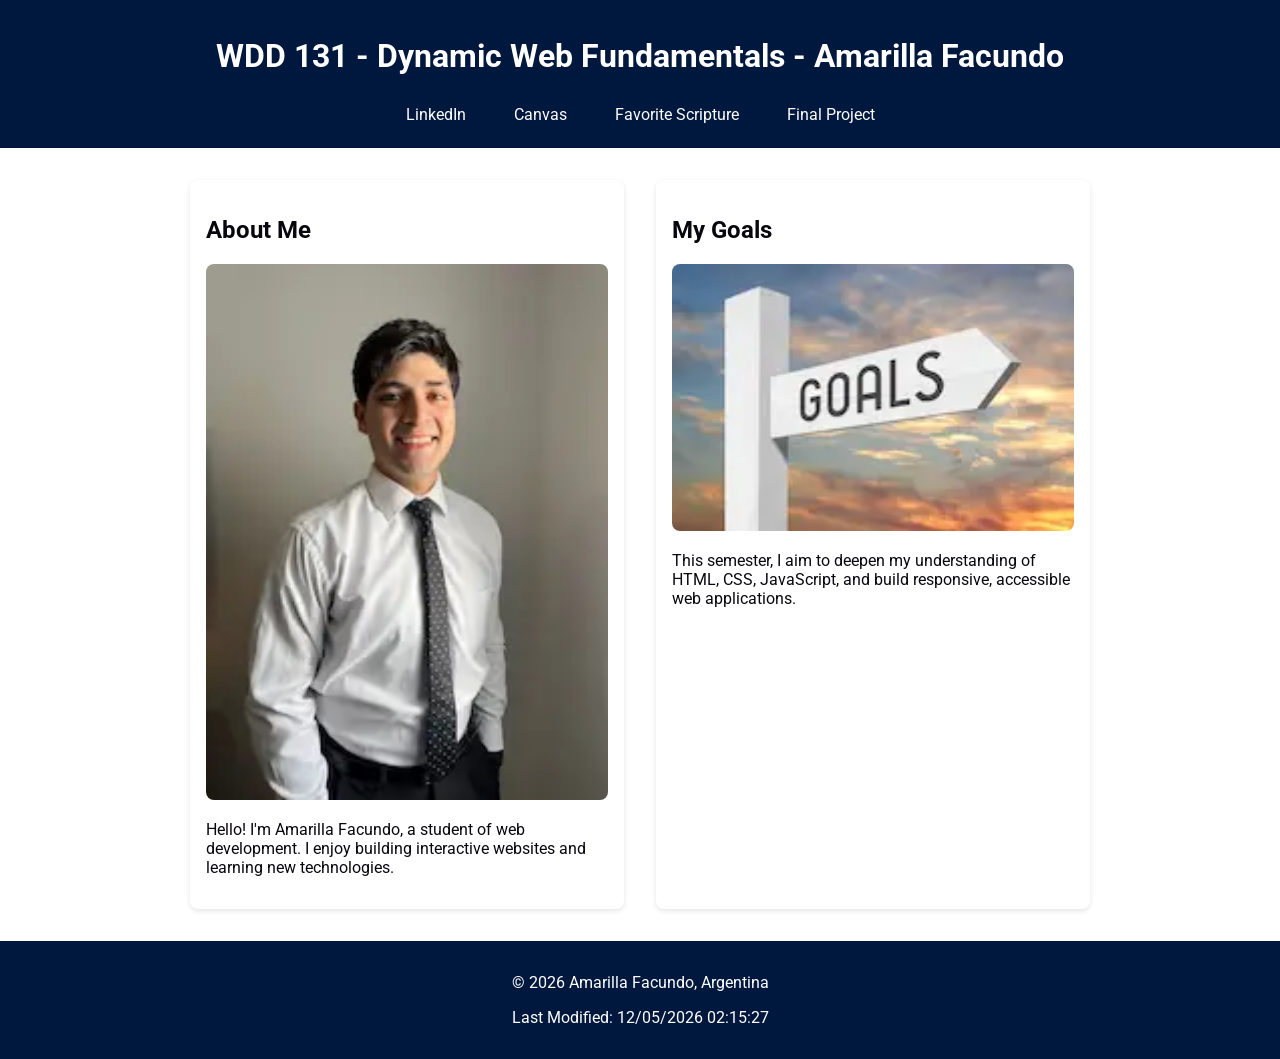
<file: index.html>
<!DOCTYPE html>
<html lang="en-US">

<head>
    <meta charset="UTF-8">
    <meta name="viewport" content="width=device-width, initial-scale=1.0">
    <meta name="author" content="Amarilla Facundo">
    <meta name="description" content="Welcome to the home page for WDD 131 - Dynamic Web Fundamentals - Amarilla Facundo. This page includes personal background, academic goals, and links to course resources and tools.">
    <title>WDD 131 - Dynamic Web Fundamentals - Amarilla Facundo</title>
    <link rel="preconnect" href="https://fonts.googleapis.com">
    <link rel="preconnect" href="https://fonts.gstatic.com" crossorigin>
    <link href="https://fonts.googleapis.com/css2?family=Roboto:wdth,wght@100,400&display=swap" rel="stylesheet">
    <link rel="stylesheet" href="styles/base.css">
    <script src="scripts/getdates.js" defer></script>
</head>

<body>
    <header>
        <h1>WDD 131 - Dynamic Web Fundamentals - Amarilla Facundo</h1>
        <nav>
            <a href="https://www.linkedin.com">LinkedIn</a>
            <a href="https://byupw.instructure.com/">Canvas</a>
            <a href="https://www.churchofjesuschrist.org/study/scriptures/bofm/1-ne/3?lang=eng&id=p7#p7">Favorite Scripture</a>
            <a href="#">Final Project</a>
        </nav>
    </header>

    <main>
        <section class="card">
            <h2>About Me</h2>
            <img src="images/profile.webp" alt="profile photo" width="300">
            <p>Hello! I'm Amarilla Facundo, a student of web development. I enjoy building interactive websites and
                learning new technologies.</p>
        </section>

        <section class="card">
            <h2>My Goals</h2>
            <img src="images/goals.webp" alt="Goals image" width="300">
            <p>This semester, I aim to deepen my understanding of HTML, CSS, JavaScript, and build responsive,
                accessible web applications.</p>
        </section>
    </main>

    <footer>
        <p>&copy; <span id="currentyear"></span> Amarilla Facundo, Argentina</p>
        <p id="lastModified"></p>
    </footer>
</body>

</html>
</file>
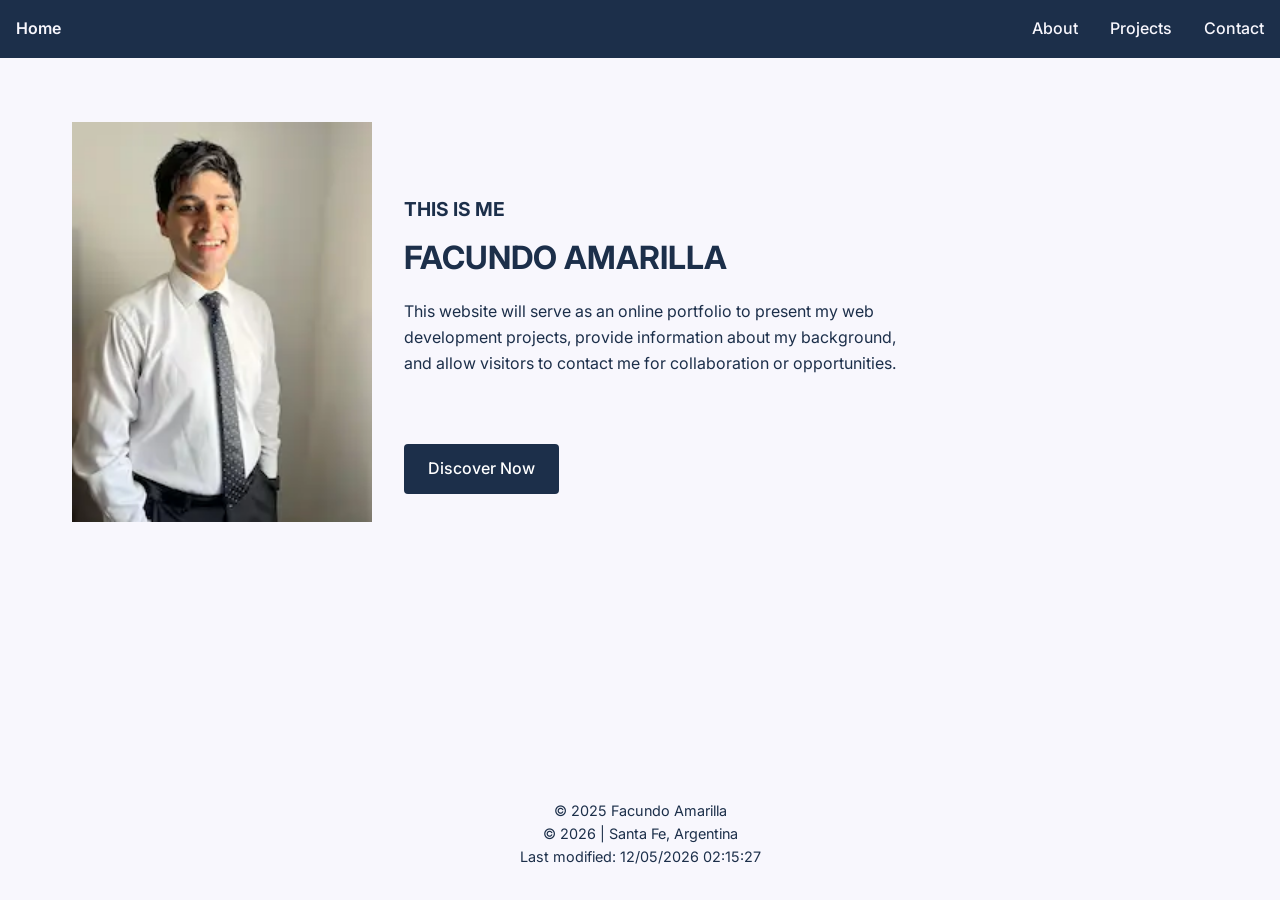
<file: project/index.html>
<!DOCTYPE html>
<html lang="en">
<head>
    <meta charset="UTF-8">
    <meta name="author" content="Amarilla Facundo">
    <meta name="viewport" content="width=device-width, initial-scale=1.0">
    <meta name="description" content="This website will serve as an online portfolio to present my web development projects, provide information about my background, and allow visitors to contact me for collaboration or opportunities.">
    <title>Facundo Amarilla | Web Portfolio</title>

    <link rel="preconnect" href="https://fonts.googleapis.com">
    <link rel="preconnect" href="https://fonts.gstatic.com" crossorigin>
    <link href="https://fonts.googleapis.com/css2?family=Inter:wght@400;600&display=swap" rel="stylesheet">
    <link rel="stylesheet" href="styles/styles.css">
    
</head>

<body>
    <header>
        <a href="index.html" class="home-link">Home</a>
        <nav>
            <ul>
                <li><a href="about.html">About</a></li>
                <li><a href="projects.html">Projects</a></li>
                <li><a href="contact.html">Contact</a></li>
            </ul>
        </nav>
    </header>
    <main>
        <div class="hero">
            <div class="hero-image">
                <img src="images/facundo-profile.webp" alt="Facundo Amarilla Profile">
            </div>
    
            <div class="hero-text">
                <h2>THIS IS ME</h2>
                <h1>FACUNDO AMARILLA</h1>
                <p>This website will serve as an online portfolio to present my web development projects, provide information about my background, and allow visitors to contact me for collaboration or opportunities.</p>
                
            </div>
    
            <a href="contact.html" class="btn">Discover Now</a>
        </div>
    </main>
    <footer>
        <p>&copy; 2025 Facundo Amarilla</p>
        <p>&copy; <span id="year"></span> | Santa Fe, Argentina</p>
        <p>Last modified: <span id="lastModified"></span></p>
    </footer>

    <script>
        document.getElementById("year").textContent = new Date().getFullYear();
        document.getElementById("lastModified").textContent = document.lastModified;
    </script>
</body>

</html>
</file>
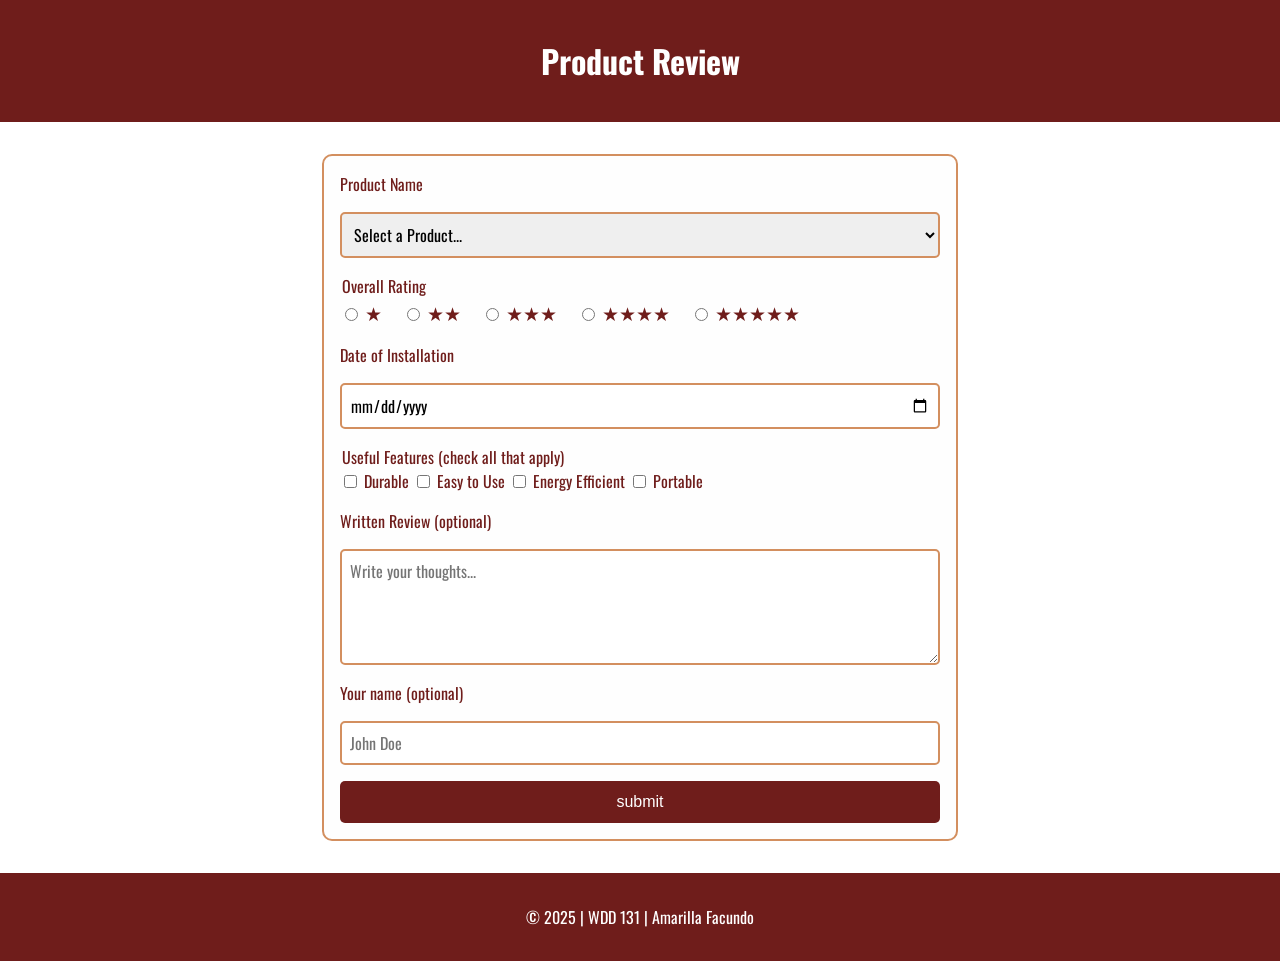
<file: form.html>
<!DOCTYPE html>
<html lang="en">

<head>
    <meta charset="UTF-8">
    <meta name="viewport" content="width=device-width, initial-scale=1.0">
    <meta name="author" content="Amarilla Facundo">
    <meta name="description" content="Submit a product review including features, ratings, and personal feedback.">
    <title>Product Review Form</title>
    <link rel="stylesheet" href="styles/styles.css">
    <link rel="preconnect" href="https://fonts.googleapis.com">
    <link rel="preconnect" href="https://fonts.gstatic.com" crossorigin>
    <link href="https://fonts.googleapis.com/css2?family=Oswald:wght@200;400&display=swap" rel="stylesheet">
    <script defer src="scripts/form.js"></script>
</head>

<body>
    <header>
        <h1>Product Review</h1>
    </header>

    <main>
        <form method="get" action="review.html">
            <!-- Product Select -->
            <label for="productName">Product Name</label>
            <select id="productName" name="productName" required>
                <option value="" disabled selected>Select a Product...</option>
                <!-- Options inserted by JS -->
            </select>

            <!-- Rating -->
            <fieldset>
                <legend>Overall Rating</legend>
                <div class="stars">
                    <label><input type="radio" name="rating" value="1" required> &#9733;</label>
                    <label><input type="radio" name="rating" value="2"> &#9733;&#9733;</label>
                    <label><input type="radio" name="rating" value="3"> &#9733;&#9733;&#9733;</label>
                    <label><input type="radio" name="rating" value="4"> &#9733;&#9733;&#9733;&#9733;</label>
                    <label><input type="radio" name="rating" value="5"> &#9733;&#9733;&#9733;&#9733;&#9733;</label>
                </div>
            </fieldset>

            <!-- Date -->
            <label for="installDate">Date of Installation</label>
            <input type="date" id="installDate" name="installDate" required>

            <!-- Features -->
            <fieldset>
                <legend>Useful Features (check all that apply)</legend>
                <label><input type="checkbox" name="features" value="durable"> Durable</label>
                <label><input type="checkbox" name="features" value="easy_use"> Easy to Use</label>
                <label><input type="checkbox" name="features" value="energy_efficient"> Energy Efficient</label>
                <label><input type="checkbox" name="features" value="portable"> Portable</label>
            </fieldset>

            <!-- Review -->
            <label for="review">Written Review (optional)</label>
            <textarea id="review" name="review" rows="4" placeholder="Write your thoughts..."></textarea>

            <!-- Name -->
            <label for="username">Your name (optional)</label>
            <input type="text" id="username" name="username" placeholder="John Doe">

            <!-- Submit -->
            <input type="submit" value="submit" />
        </form>
    </main>

    <footer>
        <p>&copy; 2025 | WDD 131 | Amarilla Facundo</p>
    </footer>
</body>

</html>
</file>
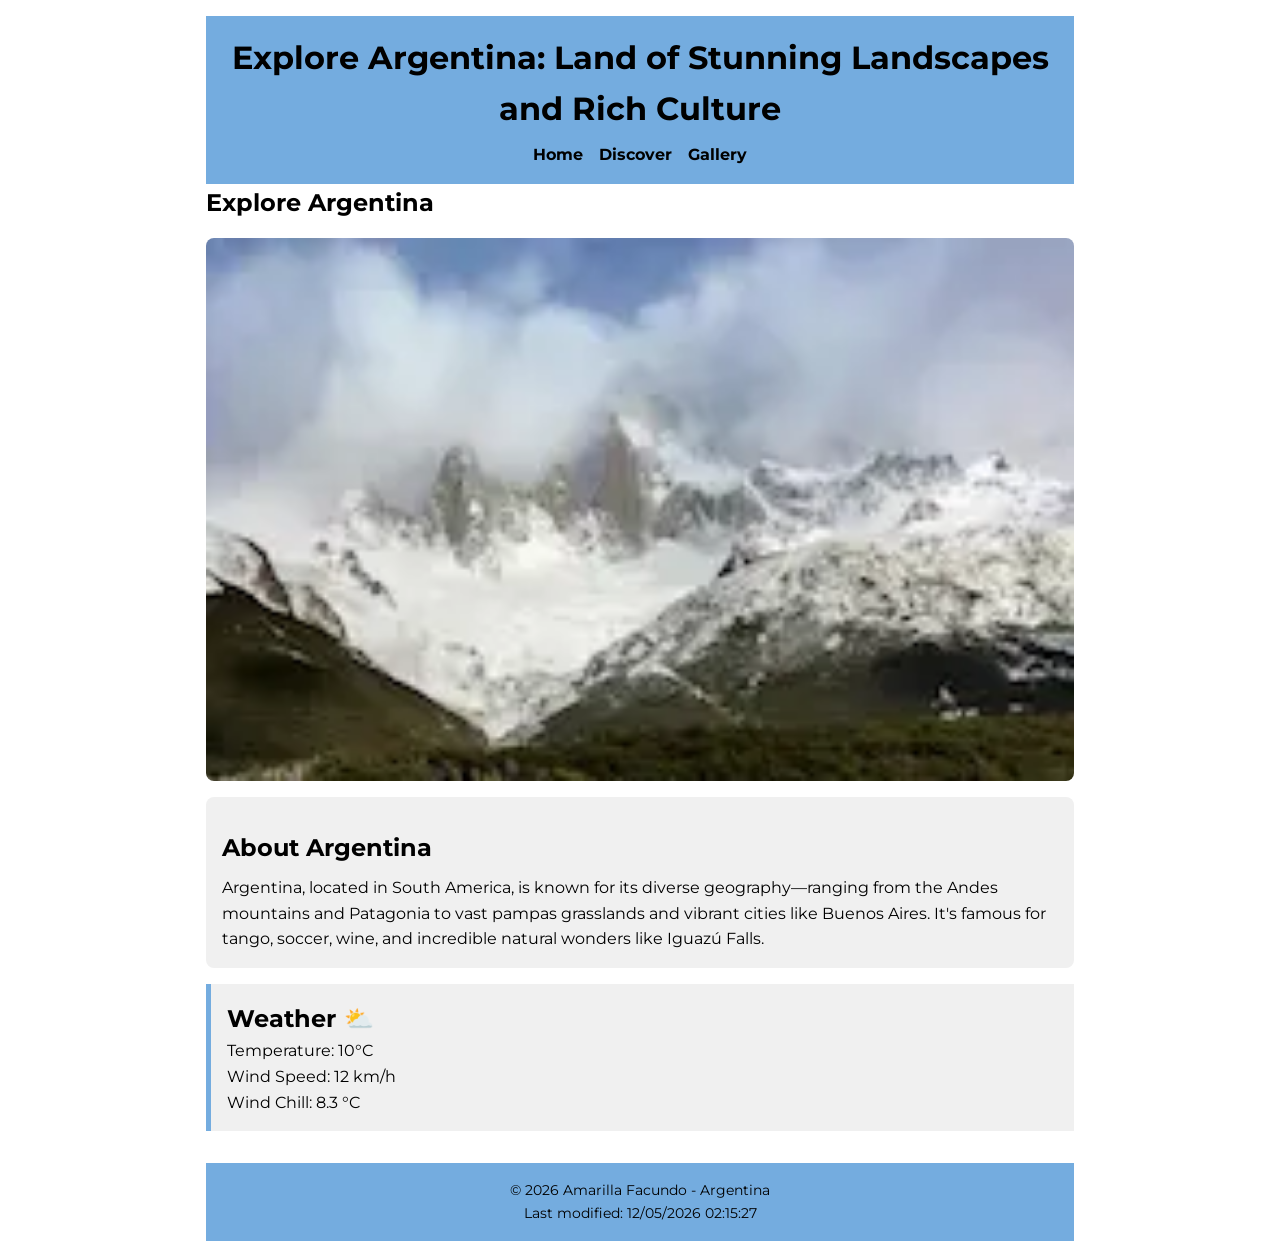
<file: place.html>
<!DOCTYPE html>
<html lang="en">
<head>
    <meta charset="UTF-8">
    <title>Explore Argentina: Landscapes & Culture | WDD 131 Week 03</title>
    <meta name="description" content="Discover Argentina’s stunning landscapes, rich culture, and diverse weather patterns. An informative web project for WDD 131 from Facundo Amarilla.">
    <meta name="author" content="Facundo Amarilla">    
    <meta name="viewport" content="width=device-width, initial-scale=1.0">
    <link rel="preconnect" href="https://fonts.googleapis.com">
    <link rel="preconnect" href="https://fonts.gstatic.com" crossorigin>
    <link href="https://fonts.googleapis.com/css2?family=Montserrat:wght@400&family=Roboto:wght@100&display=swap" rel="stylesheet">
    <link rel="stylesheet" href="styles/place.css">
    <script src="scripts/place.js" defer></script>
</head>

<body>
  <header>
        <h1>Explore Argentina: Land of Stunning Landscapes and Rich Culture</h1>
        <nav>
            <ul>
                <li><a href="#">Home</a></li>
                <li><a href="#">Discover</a></li>
                <li><a href="#">Gallery</a></li>
            </ul>
        </nav>
  </header>

  <main>
    <section class="hero">
        <h2>Explore Argentina</h2>
        <picture>
            <source srcset="images/argentina-hero-large.webp" media="(min-width: 768px)">
            <img src="images/argentina-hero-small.webp" alt="Snowy peaks in Patagonia, Argentina">
        </picture>
    </section>

    <section class="information">
      <h2>About Argentina</h2>
      <p>
        Argentina, located in South America, is known for its diverse geography—ranging from the Andes mountains and Patagonia to vast pampas grasslands and vibrant cities like Buenos Aires. It's famous for tango, soccer, wine, and incredible natural wonders like Iguazú Falls.
      </p>
    </section>

    <section class="weather">
      <h2>Weather <span class="weather-icon"></span></h2>
      <p>Temperature: <span id="temp">10</span>°C</p>
      <p>Wind Speed: <span id="speed">12</span> km/h</p>
      <p>Wind Chill: <span id="chill">Calculating...</span></p>
      <img class="weather-svg" src="images/weather-icon.svg" alt="Weather icon">
    </section>
  </main>

  <footer>
    <p>&copy; <span id="year"></span> Amarilla Facundo - Argentina</p>
    <p>Last modified: <span id="lastModified"></span></p>
  </footer>
</body>
</html>
</file>
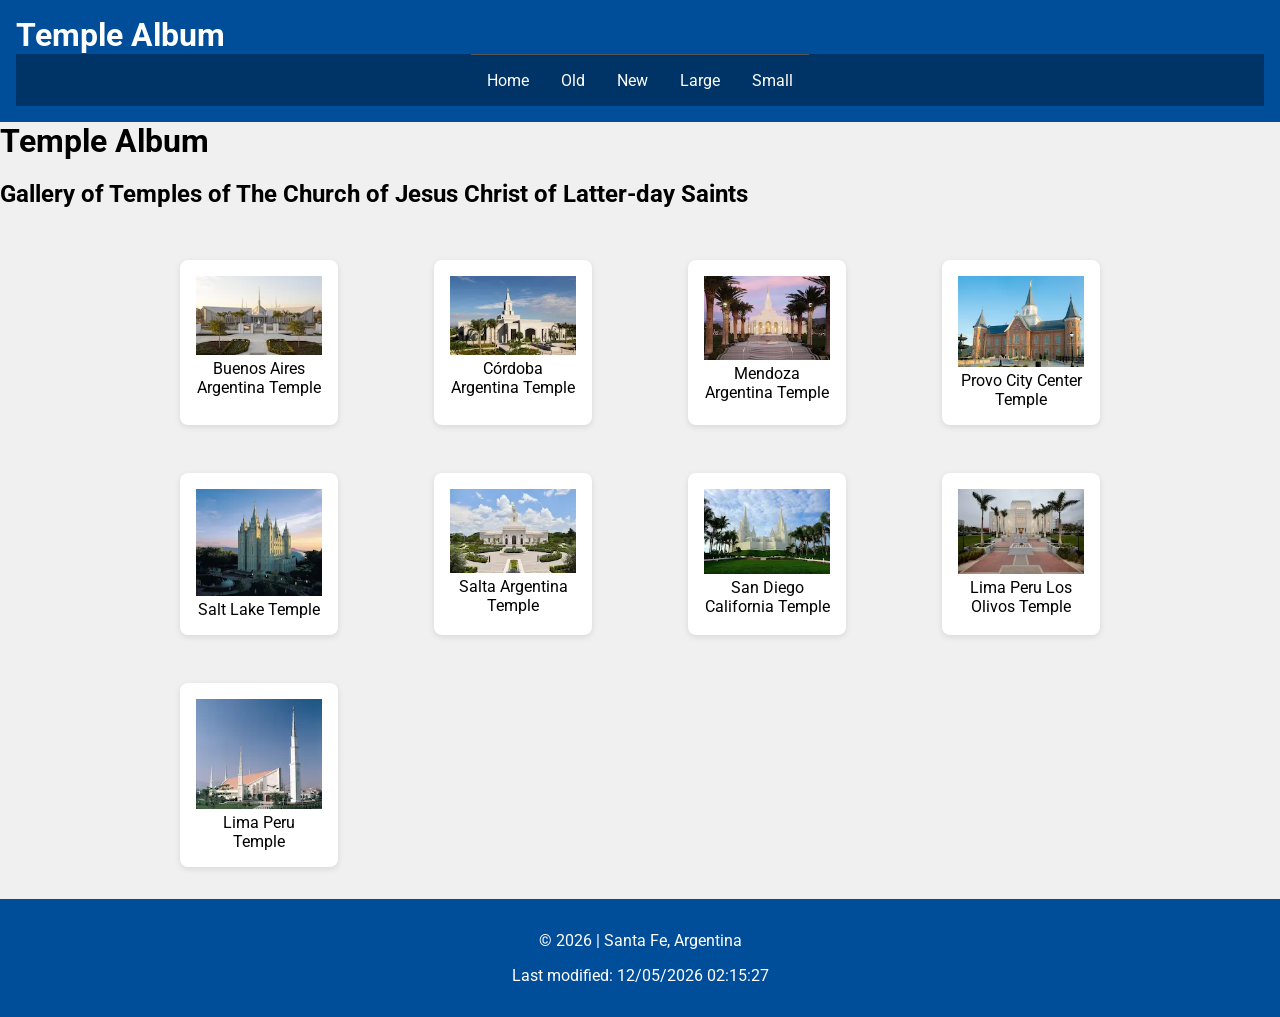
<file: temples.html>
<!DOCTYPE html>
<html lang="en">

<head>
    <meta charset="UTF-8">
    <meta name="viewport" content="width=device-width, initial-scale=1.0">
    <meta name="author" content="Amarilla Facundo">
    <meta name="description" content="A responsive web page showing a personal temple album with images and captions.">
    <title>Temple Album</title>
    <link rel="preconnect" href="https://fonts.googleapis.com">
    <link rel="preconnect" href="https://fonts.gstatic.com" crossorigin>
    <link href="https://fonts.googleapis.com/css2?family=Roboto:wdth,wght@100,400&display=swap" rel="stylesheet">
    <link rel="stylesheet" href="styles/temples.css">
    <link rel="stylesheet" href="styles/temples-large.css">

</head>

<body>
    <header>
        <h1>Temple Album</h1>
        <button id="menu">&#9776;</button>
        <nav class="navigation">
            <a href="#">Home</a>
            <a href="#">Old</a>
            <a href="#">New</a>
            <a href="#">Large</a>
            <a href="#">Small</a>
        </nav>
    </header>

    <main>
        <h1>Temple Album</h1>
        <h2>Gallery of Temples of The Church of Jesus Christ of Latter-day Saints</h2>
        <div class="grid-container">
            <figure>
                <img src="images/temple1.webp" alt="Buenos Aires Argentina Temple" width="200">
                <figcaption>Buenos Aires Argentina Temple</figcaption>
            </figure>
            <figure>
                <img src="images/temple2.webp" alt="Córdoba Argentina Temple" width="200">
                <figcaption>Córdoba Argentina Temple</figcaption>
            </figure>
            <figure>
                <img src="images/temple3.webp" alt="Mendoza Argentina Temple" width="200">
                <figcaption>Mendoza Argentina Temple</figcaption>
            </figure>
            <figure>
                <img src="images/temple4.webp" alt="Provo City Center Temple" width="200">
                <figcaption>Provo City Center Temple</figcaption>
            </figure>
            <figure>
                <img src="images/temple5.webp" alt="Salt Lake Temple" width="200">
                <figcaption>Salt Lake Temple</figcaption>
            </figure>
            <figure>
                <img src="images/temple6.webp" alt="Salta Argentina Temple" width="200">
                <figcaption>Salta Argentina Temple</figcaption>
            </figure>
            <figure>
                <img src="images/temple7.webp" alt="San Diego California Temple" width="200">
                <figcaption>San Diego California Temple</figcaption>
            </figure>
            <figure>
                <img src="images/temple8.webp" alt="Lima Peru Los Olivos Temple" width="200">
                <figcaption>Lima Peru Los Olivos Temple</figcaption>
            </figure>
            <figure>
                <img src="images/temple9.webp" alt="Lima Peru Temple" width="200">
                <figcaption>Lima Peru Temple</figcaption>
            </figure>


        </div>
    </main>
    <footer>
        <p>&copy; <span id="year"></span> | Santa Fe, Argentina</p>
        <p>Last modified: <span id="lastModified"></span></p>
    </footer>

    <script src="scripts/temples.js" defer></script>
</body>

</html>
</file>
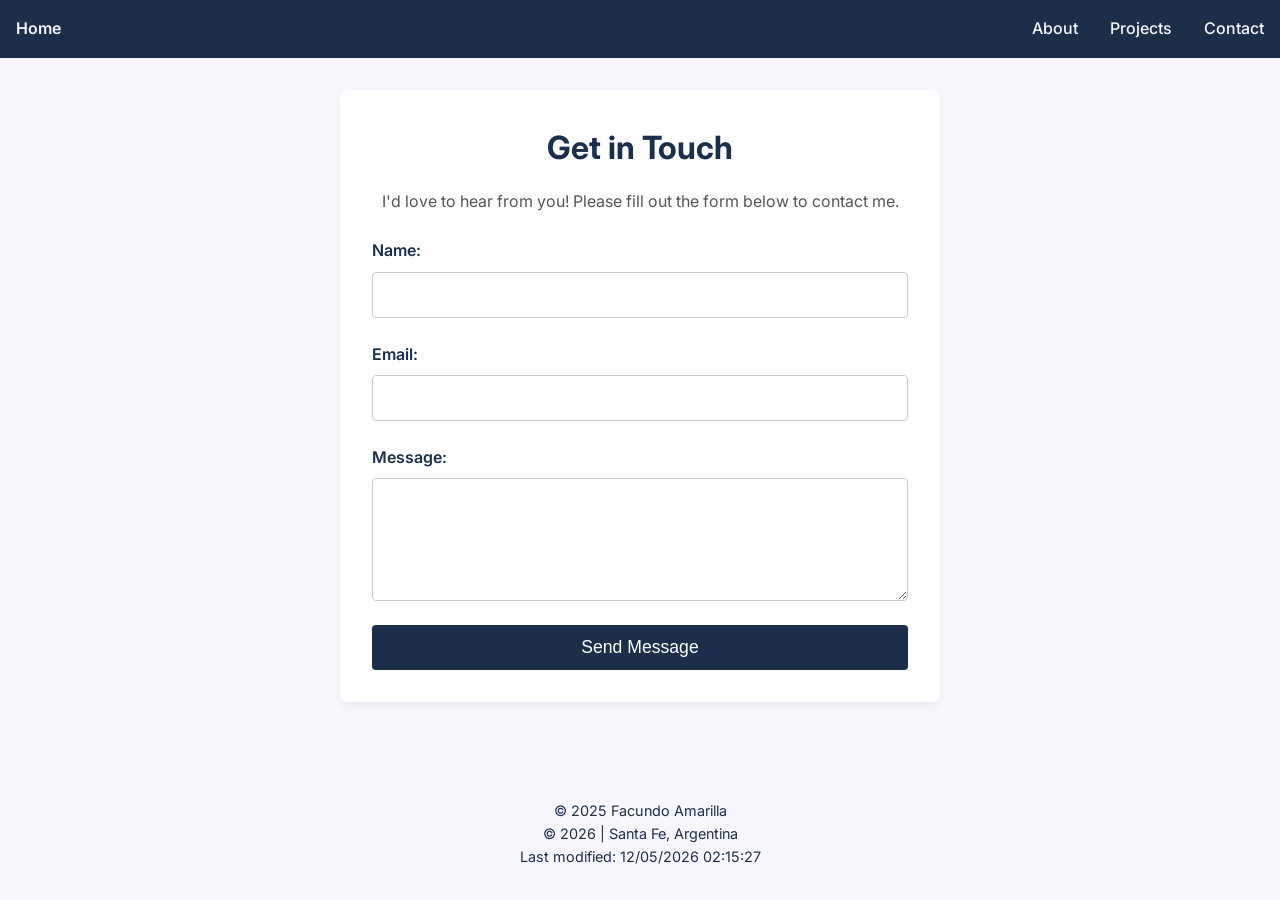
<file: project/contact.html>
<!DOCTYPE html>
<html lang="en">
<head>
    <meta charset="UTF-8">
    <meta name="author" content="Amarilla Facundo">
    <meta name="viewport" content="width=device-width, initial-scale=1.0">
    <meta name="description" content="Contact Facundo Amarilla for web development collaborations or opportunities.">
    <title>Contact | Facundo Amarilla</title>

    <link rel="preconnect" href="https://fonts.googleapis.com">
    <link rel="preconnect" href="https://fonts.gstatic.com" crossorigin>
    <link href="https://fonts.googleapis.com/css2?family=Inter:wght@400;600&display=swap" rel="stylesheet">
    <link rel="stylesheet" href="styles/styles.css">
    
</head>

<body>
    <header>
        <a href="index.html" class="home-link">Home</a>
        <nav>
            <ul>
                <li><a href="about.html">About</a></li>
                <li><a href="projects.html">Projects</a></li>
                <li><a href="contact.html">Contact</a></li>
            </ul>
        </nav>
    </header>

    <main>
        <section class="contact-form">
            <h2>Get in Touch</h2>
            <p>I'd love to hear from you! Please fill out the form below to contact me.</p>
            <form id="contactForm" method="post">
                <label for="name">Name:</label>
                <input type="text" id="name" name="name" required>

                <label for="email">Email:</label>
                <input type="email" id="email" name="email" required>

                <label for="message">Message:</label>
                <textarea id="message" name="message" rows="5" required></textarea>

                <button type="submit">Send Message</button>
            </form>
            <div id="formMessage"
                style="display:none; margin-top: 15px; padding: 10px; border-radius: 5px; background-color: #d4edda; color: #155724; border: 1px solid #c3e6cb;">
            </div>
        </section>
    </main>

    <footer>
        <p>&copy; 2025 Facundo Amarilla</p>
        <p>&copy; <span id="year"></span> | Santa Fe, Argentina</p>
        <p>Last modified: <span id="lastModified"></span></p>
    </footer>

    <script>
        document.getElementById("year").textContent = new Date().getFullYear();
        document.getElementById("lastModified").textContent = document.lastModified;
    </script>
    <script src="scripts/index.js"></script>

</body>

</html>
</file>
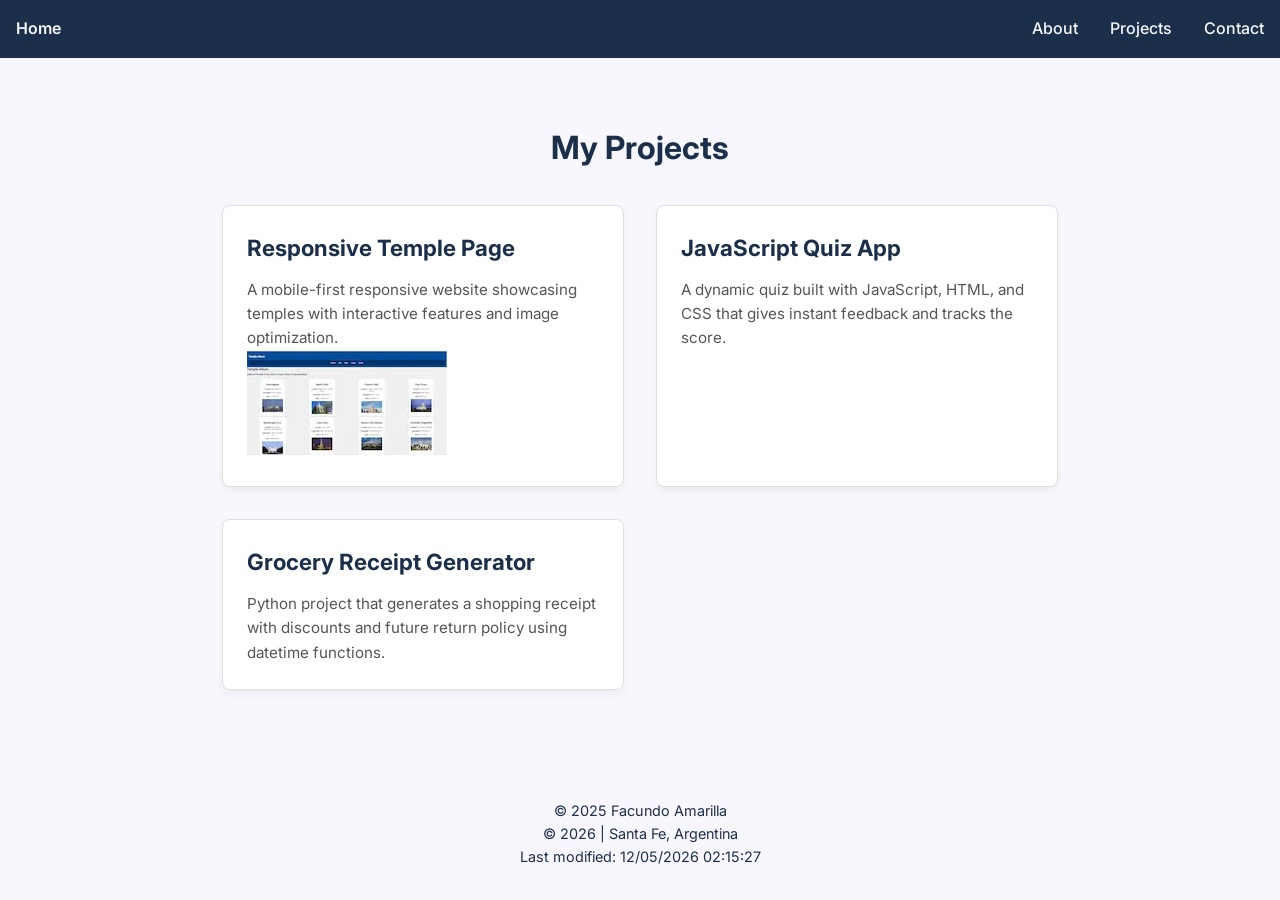
<file: project/projects.html>
<!DOCTYPE html>
<html lang="en">
<head>
    <meta charset="UTF-8">
    <meta name="author" content="Amarilla Facundo">
    <meta name="viewport" content="width=device-width, initial-scale=1.0">
    <meta name="description" content="Explore the latest web development projects by Facundo Amarilla.">
    <title>Projects | Facundo Amarilla</title>

    <link rel="preconnect" href="https://fonts.googleapis.com">
    <link rel="preconnect" href="https://fonts.gstatic.com" crossorigin>
    <link href="https://fonts.googleapis.com/css2?family=Inter:wght@400;600&display=swap" rel="stylesheet">
    <link rel="stylesheet" href="styles/styles.css">

</head>

<body>
    <header>
        <a href="index.html" class="home-link">Home</a>
        <nav>
            <ul>
                <li><a href="about.html">About</a></li>
                <li><a href="projects.html">Projects</a></li>
                <li><a href="contact.html">Contact</a></li>
            </ul>
        </nav>
    </header>
    <main>
        <section class="projects">
            <h2>My Projects</h2>
            <div class="project-list">
                <article class="project">
                    <h3>Responsive Temple Page</h3>
                    <p>A mobile-first responsive website showcasing temples with interactive features and image optimization.</p>
                    <img src="images/temple-project.webp" alt="Temple Project Screenshot" loading="lazy"> 
                </article>

                <article class="project">
                    <h3>JavaScript Quiz App</h3>
                    <p>A dynamic quiz built with JavaScript, HTML, and CSS that gives instant feedback and tracks the
                        score.</p>
                </article>

                <article class="project">
                    <h3>Grocery Receipt Generator</h3>
                    <p>Python project that generates a shopping receipt with discounts and future return policy using
                        datetime functions.</p>
                </article>
            </div>
        </section>
    </main>

    <footer>
        <p>&copy; 2025 Facundo Amarilla</p>
        <p>&copy; <span id="year"></span> | Santa Fe, Argentina</p>
        <p>Last modified: <span id="lastModified"></span></p>
    </footer>

    <script>
        document.getElementById("year").textContent = new Date().getFullYear();
        document.getElementById("lastModified").textContent = document.lastModified;
    </script>
</body>

</html>
</file>
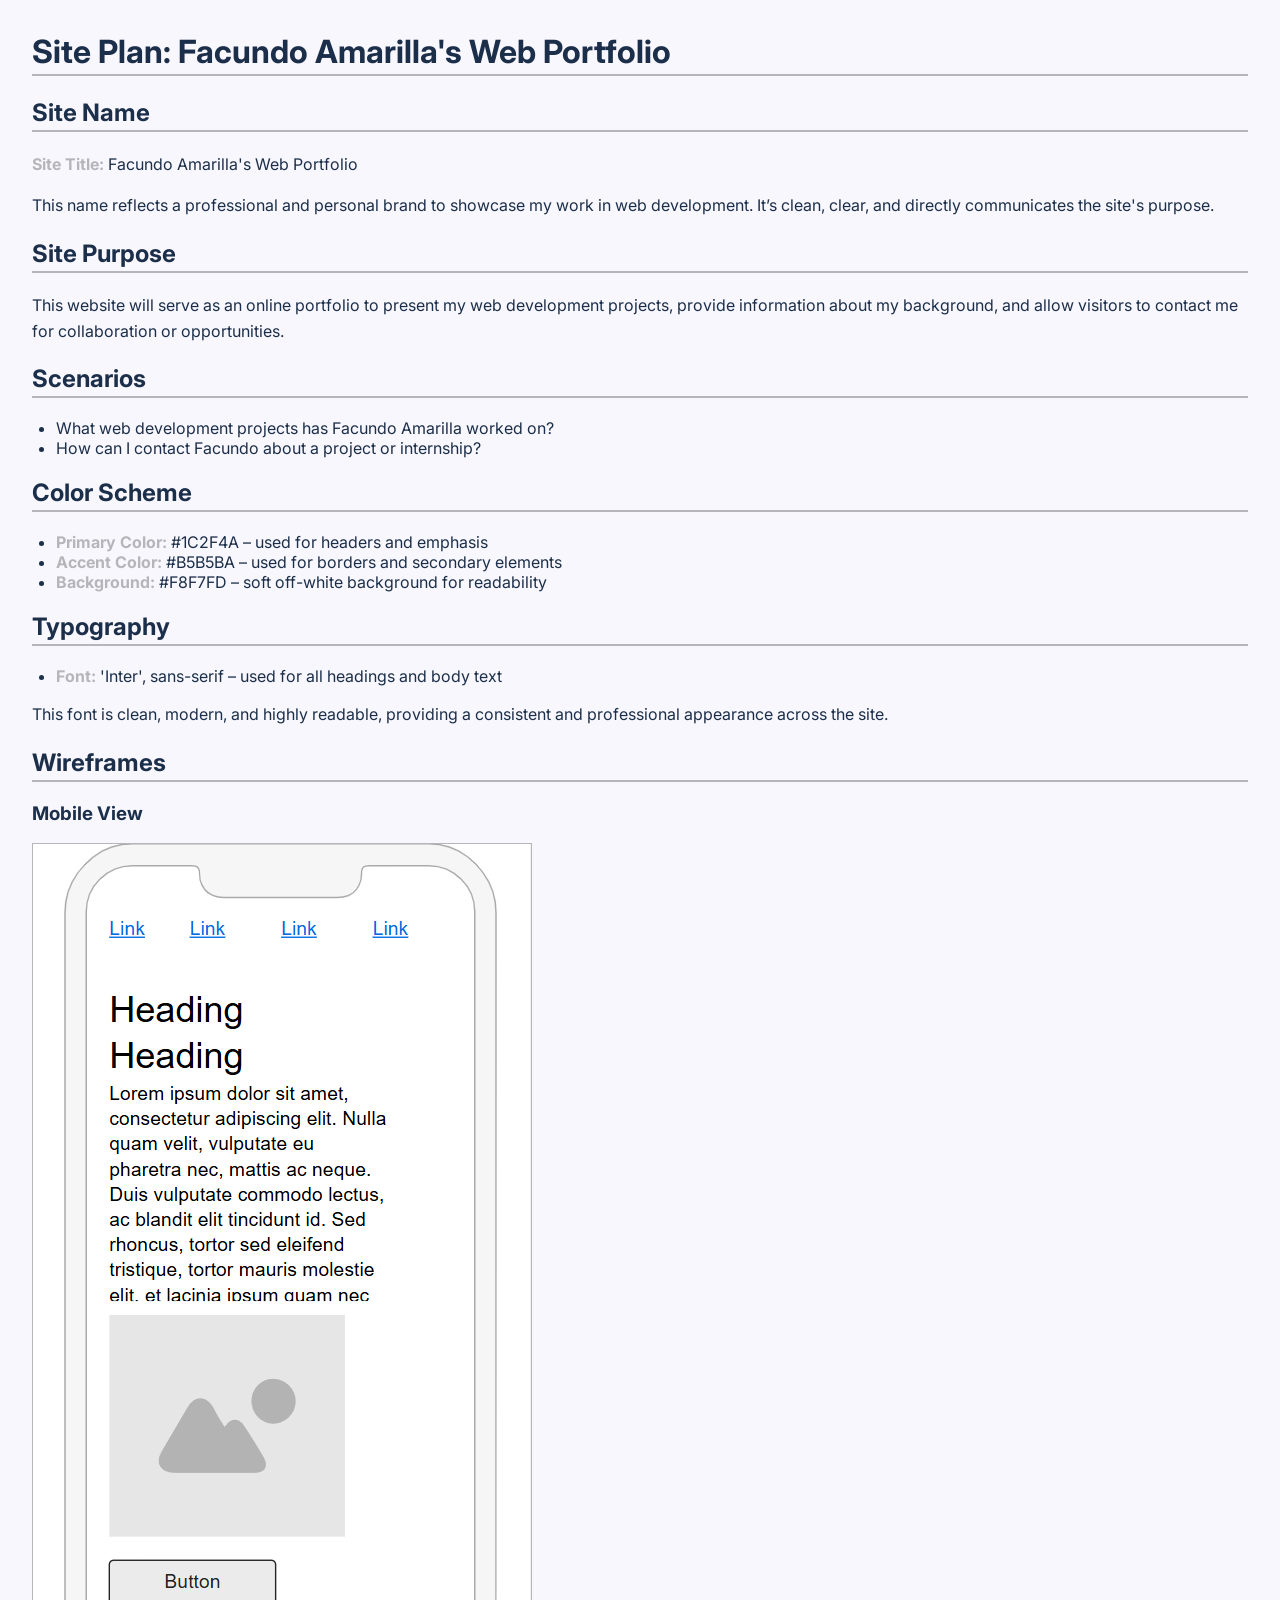
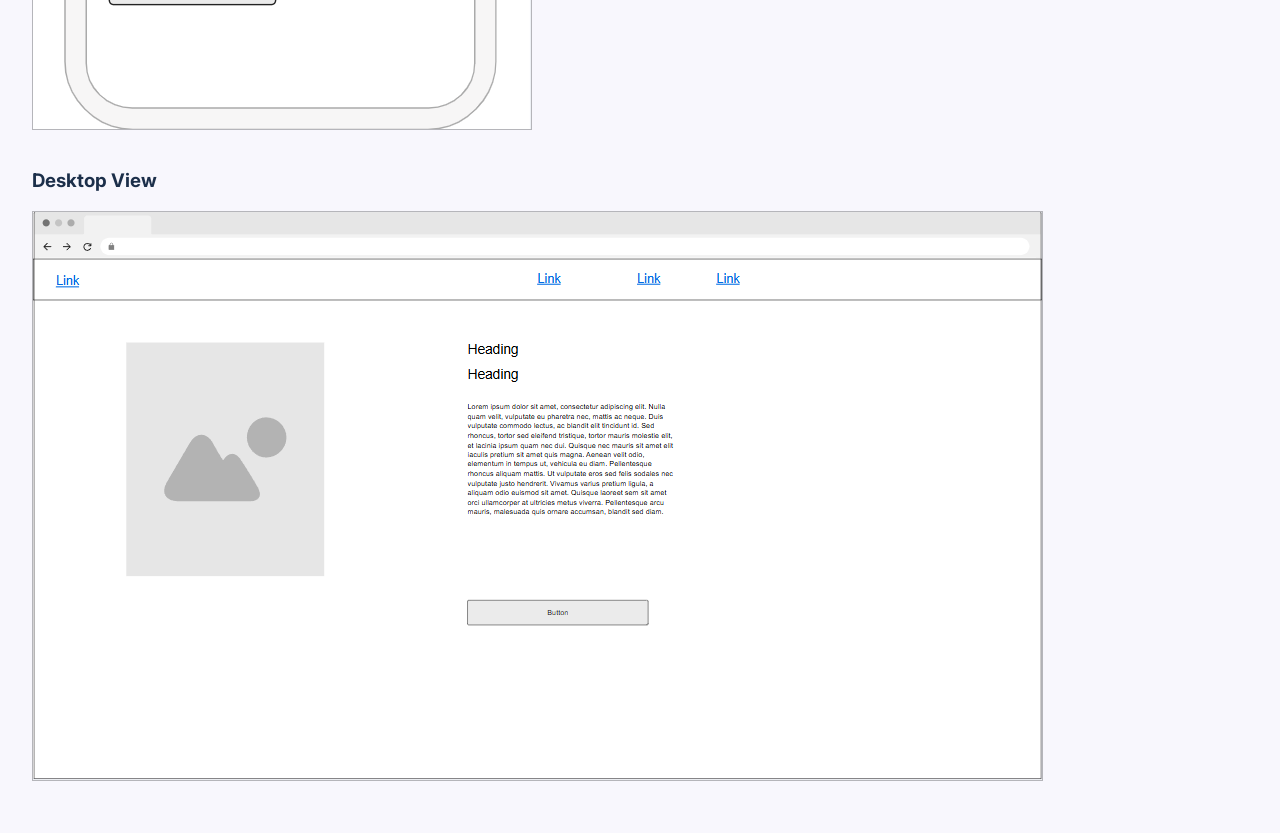
<file: project/siteplan.html>
<!DOCTYPE html>
<html lang="en">

<head>
    <meta charset="UTF-8">
    <meta name="viewport" content="width=device-width, initial-scale=1.0">
    <title>Facundo Amarilla's Web Portfolio | Site Plan</title>

    <!-- Google Font: Inter -->
    <link rel="preconnect" href="https://fonts.googleapis.com">
    <link rel="preconnect" href="https://fonts.gstatic.com" crossorigin>
    <link href="https://fonts.googleapis.com/css2?family=Inter:opsz,wght@14..32,100,400&display=swap" rel="stylesheet">

    <style>
        body {
            font-family: 'Inter', sans-serif;
            margin: 2rem;
            background-color: #F8F7FD;
            color: #1C2F4A;
        }

        h1,
        h2 {
            color: #1C2F4A;
            border-bottom: 2px solid #B5B5BA;
            padding-bottom: 0.2rem;
        }

        ul {
            padding-left: 1.5rem;
        }

        strong {
            color: #B5B5BA;
        }

        img {
            max-width: 100%;
            height: auto;
            border: 1px solid #B5B5BA;
            margin-bottom: 1rem;
        }

        p {
            line-height: 1.6;
        }
    </style>
</head>

<body>

    <h1>Site Plan: Facundo Amarilla's Web Portfolio</h1>

    <h2>Site Name</h2>
    <p><strong>Site Title:</strong> Facundo Amarilla's Web Portfolio</p>
    <p>This name reflects a professional and personal brand to showcase my work in web development. It’s clean, clear,
        and directly communicates the site's purpose.</p>

    <h2>Site Purpose</h2>
    <p>This website will serve as an online portfolio to present my web development projects, provide information about
        my background, and allow visitors to contact me for collaboration or opportunities.</p>

    <h2>Scenarios</h2>
    <ul>
        <li>What web development projects has Facundo Amarilla worked on?</li>
        <li>How can I contact Facundo about a project or internship?</li>
    </ul>

    <h2>Color Scheme</h2>
    <ul>
        <li><strong>Primary Color:</strong> #1C2F4A – used for headers and emphasis</li>
        <li><strong>Accent Color:</strong> #B5B5BA – used for borders and secondary elements</li>
        <li><strong>Background:</strong> #F8F7FD – soft off-white background for readability</li>
    </ul>

    <h2>Typography</h2>
    <ul>
        <li><strong>Font:</strong> 'Inter', sans-serif – used for all headings and body text</li>
    </ul>
    <p>This font is clean, modern, and highly readable, providing a consistent and professional appearance across the
        site.</p>

    <h2>Wireframes</h2>

    <h3>Mobile View</h3>
    <img src="images/mobile-wireframe.png" alt="Mobile Wireframe of Home Page">


    <h3>Desktop View</h3>
    <img src="images/desktop-wireframe.png" alt="Desktop Wireframe of Home Page">

</body>

</html>
</file>
<file: styles/base.css>
body {
    font-family: 'Roboto', sans-serif;
    margin: 0;
    padding: 0;
    background-color: #FFFFFF;
    
    color: #09070E;
    
}

header {
    background-color: #00183D;
    
    color: #FFFFFF;
    padding: 1rem;
    text-align: center;
}

nav {
    display: flex;
    justify-content: center;
    gap: 1rem;
    margin-top: 1rem;
}

nav a {
    color: #FFFFFF;
    text-decoration: none;
    padding: 0.5rem 1rem;
    border-radius: 4px;
    transition: background-color 0.3s;
}

nav a:hover {
    background-color: #09070E;
}

main {
    max-width: 900px;
    margin: 2rem auto;
    display: grid;
    grid-template-columns: 1fr 1fr;
    gap: 2rem;
    padding: 0 1rem;
}

.card {
    background-color: #FFFFFF;
    padding: 1rem;
    border-radius: 8px;
    box-shadow: 0 2px 5px rgba(0, 0, 0, 0.1);
}

.card img {
    width: 100%;
    height: auto;
    border-radius: 8px;
}

footer {
    background-color: #00183D;
    color: #FFFFFF;
    text-align: center;
    padding: 1rem;
}
</file>
<file: project/styles/styles.css>
* {
    margin: 0;
    padding: 0;
    box-sizing: border-box;
}

html,
body {
    height: 100%;
    margin: 0;
}

body {
    font-family: 'Inter', sans-serif;
    background-color: #F8F7FD;
    color: #1C2F4A;
    line-height: 1.6;
    display: flex;
    flex-direction: column;
    min-height: 100vh;
}

main {
    flex: 1;
}

header {
    display: flex;
    justify-content: space-between;
    align-items: center;
    padding: 1rem;
    background-color: #1C2F4A;
}

.home-link {
    color: #F8F7FD;
    font-weight: 600;
    text-decoration: none;
}

nav ul {
    display: flex;
    gap: 2rem;
    list-style: none;
    padding: 0;
    margin: 0;
}

nav a {
    text-decoration: none;
    color: #F8F7FD;
    font-weight: 500;
    transition: color 0.3s ease;
}

nav a:hover {
    color: #B5B5BA;
}

.hero {
    display: grid;
    grid-template-columns: 300px 1fr;
    grid-template-rows: auto auto;
    align-items: center;
    gap: 0 2rem;
    padding: 4rem 2rem;
    max-width: 1200px;
    margin: 0 auto;
}

.hero-image {
    grid-column: 1 / 2;
    grid-row: 1 / 3;
    justify-self: center;
}

.hero-image img {
    width: 300px;
    height: auto;
    border-radius: 0;
}

.hero-text {
    grid-column: 2 / 3;
    grid-row: 1 / 2;
    align-self: end;
}

.hero-text h2 {
    font-size: 1.2rem;
    color: #1C2F4A;
    margin-bottom: 0.5rem;
}

.hero-text h1 {
    font-size: 2rem;
    margin: 0.5rem 0;
}

.hero-text p {
    max-width: 500px;
    margin: 1rem 0;
    font-size: 1rem;
    text-align: left;
}

.btn {
    grid-column: 2 / 3;
    grid-row: 2 / 3;
    background-color: #1C2F4A;
    color: #fff;
    padding: 0.75rem 1.5rem;
    text-decoration: none;
    font-weight: 500;
    border-radius: 4px;
    border: none;
    cursor: pointer;
    margin-top: 1rem;
    
    justify-self: start;
    
    width: fit-content;
    
}

.btn:hover {
    background-color: #B5B5BA;
    color: #1C2F4A;
}

footer {
    text-align: center;
    padding: 2rem 1rem;
    color: #1C2F4A;
    font-size: 0.9rem;
}


.about,
.projects {
    padding: 2rem;
    max-width: 900px;
    margin: 2rem auto;
}

.about h2,
.projects h2 {
    text-align: center;
    margin-bottom: 1.5rem;
    font-size: 2rem;
    color: #1C2F4A;
}

.about p {
    font-size: 1.1rem;
    line-height: 1.8;
    text-align: justify;
}

.project-list {
    display: grid;
    grid-template-columns: repeat(auto-fit, minmax(280px, 1fr));
    gap: 2rem;
    margin-top: 2rem;
}

.project {
    background-color: #fff;
    border: 1px solid #E0E0E0;
    border-radius: 8px;
    padding: 1.5rem;
    box-shadow: 0 4px 8px rgba(0, 0, 0, 0.05);
    transition: transform 0.3s ease;
}

.project:hover {
    transform: translateY(-5px);
}

.project h3 {
    color: #1C2F4A;
    margin-bottom: 0.75rem;
    font-size: 1.4rem;
}

.project p {
    font-size: 0.95rem;
    color: #555;
}

.contact-form {
    padding: 2rem;
    max-width: 600px;
    margin: 2rem auto;
    background-color: #fff;
    border-radius: 8px;
    box-shadow: 0 4px 8px rgba(0, 0, 0, 0.05);
}

.contact-form h2 {
    text-align: center;
    margin-bottom: 1rem;
    color: #1C2F4A;
    font-size: 2rem;
}

.contact-form p {
    text-align: center;
    margin-bottom: 1.5rem;
    color: #555;
}

.contact-form form {
    display: flex;
    flex-direction: column;
}

.contact-form label {
    margin-bottom: 0.5rem;
    font-weight: 600;
    color: #1C2F4A;
}

.contact-form input[type="text"],
.contact-form input[type="email"],
.contact-form textarea {
    padding: 0.8rem;
    margin-bottom: 1.5rem;
    border: 1px solid #ccc;
    border-radius: 4px;
    font-size: 1rem;
}

.contact-form input[type="text"]:focus,
.contact-form input[type="email"]:focus,
.contact-form textarea:focus {
    border-color: #1C2F4A;
    outline: none;
    box-shadow: 0 0 0 2px rgba(28, 47, 74, 0.2);
}

.contact-form button[type="submit"] {
    background-color: #1C2F4A;
    color: #fff;
    padding: 0.75rem 1.5rem;
    text-decoration: none;
    font-weight: 500;
    border-radius: 4px;
    border: none;
    cursor: pointer;
    font-size: 1.1rem;
    transition: background-color 0.3s ease;
}

.contact-form button[type="submit"]:hover {
    background-color: #B5B5BA;
    color: #1C2F4A;
}


/* Media Query for mobiles*/
@media (max-width: 767px) {

    header {
        flex-direction: row;
        flex-wrap: wrap;
        justify-content: center;
        align-items: center;
        padding: 1rem;
        gap: 1rem;
    }

    nav ul {
        display: flex;
        flex-direction: row;
        justify-content: center;
        gap: 1rem;
        padding: 0;
        margin: 0;
    }

    nav a {
        font-size: 0.9rem;
        white-space: nowrap;
    }

        .hero {
            display: flex;
            flex-direction: column;
            align-items: flex-start;
            padding: 2rem;
            max-width: 600px;
            margin: 0 auto;
            gap: 1rem;
            text-align: left;
        }
    
        .hero-text {
            width: 100%;
            text-align: left;
            align-items: flex-start;
            order: 0;
        }
    
        .hero-image {
            width: 100%;
            display: flex;
            justify-content: flex-start;
            margin-top: 0;
            margin-bottom: 1rem;
            order: 1;
        }
    
        .hero-image img {
            width: 100%;
            max-width: 250px;
            height: auto;
        }
    
        .btn {
            order: 2;
            align-self: flex-start;
            margin-top: 0;
        }

    .about,
    .projects,
    .contact-form {
        padding: 1rem;
        margin: 1rem auto;
    }

    .project-list {
        grid-template-columns: 1fr;
        
    }
}
</file>
<file: styles/styles.css>
/* Reset & Base Styles */
body {
    margin: 0;
    font-family: 'Oswald', sans-serif;
    background-color: #fff;
    color: #333;
}

header,
footer {
    background-color: #6F1D1B;
    color: white;
    text-align: center;
    padding: 1rem;
}

main {
    max-width: 600px;
    margin: 2rem auto;
    padding: 1rem;
    background-color: #fefefe;
    border: 2px solid #D38F5F;
    border-radius: 10px;
}

form {
    display: flex;
    flex-direction: column;
    gap: 1rem;
}

label,
legend {
    font-weight: 400;
    color: #6F1D1B;
}

input[type="text"],
input[type="date"],
select,
textarea {
    padding: 0.5rem;
    border: 2px solid #D38F5F;
    border-radius: 5px;
    font-family: inherit;
    font-size: 1rem;
}

textarea {
    resize: vertical;
}

input[type="submit"] {
    background-color: #6F1D1B;
    color: white;
    border: none;
    padding: 0.75rem;
    font-size: 1rem;
    cursor: pointer;
    border-radius: 5px;
}

input[type="submit"]:hover {
    background-color: #D38F5F;
    color: #6F1D1B;
}

fieldset {
    border: none;
    padding: 0;
    margin: 0;
}

.stars label {
    display: inline-block;
    margin-right: 1rem;
    font-size: 1.2rem;
}

@media (max-width: 600px) {
    main {
        margin: 1rem;
        padding: 1rem;
    }
}
</file>
<file: styles/place.css>
/* === Global CSS Variables === */
:root {
    --primary-color: #74ACDF;
    /* Light Blue */
    --accent-color: #F6B40E;
    /* Sun Yellow */
    --bg-color: #ffffff;
    --text-color: #000;
    --heading-font: 'Montserrat', sans-serif;
    --body-font: 'Montserrat', sans-serif;
}

/* === Base Styling === */
* {
    margin: 0;
    padding: 0;
    box-sizing: border-box;
}

body {
    font-family: var(--body-font);
    background-color: var(--bg-color);
    color: var(--text-color);
    line-height: 1.6;
    padding: 1rem;
}

header {
    background-color: var(--primary-color);
    color: #000;
    padding: 1rem;
    text-align: center;
}

nav ul {
    display: flex;
    justify-content: center;
    gap: 1rem;
    list-style: none;
    margin-top: 0.5rem;
}

nav a {
    color: #000;
    text-decoration: none;
    font-weight: bold;
}

/* === Hero Section === */
.hero img {
    width: 100%;
    height: auto;
    display: block;
    border-radius: 8px;
    margin: 1rem 0;
}

/* === Information Section === */
.information {
    background-color: #f0f0f0;
    margin: 1rem 0;
    padding: 1rem;
    border-radius: 8px;
    /* Optional, for a modern feel */
}

.information h2 {
    background-color: #f0f0f0;
    color: #000;
    font-family: var(--heading-font);
    margin: 1rem 0 0.5rem;
}

/* === Weather Section === */
.weather {
    background-color: #f0f0f0;
    padding: 1rem;
    border-left: 5px solid var(--primary-color);
    margin-bottom: 2rem;
}

.weather h2 {
    display: flex;
    align-items: center;
    gap: 0.5rem;
    color: #000;
}

.weather .weather-icon::after {
    content: "⛅";
    /* This will show in wide view */
    font-size: 1.5rem;
}

.weather-svg {
    display: block;
    margin-top: 1rem;
    width: 50px;
    height: auto;
}

/* === Footer === */
footer {
    text-align: center;
    font-size: 0.9rem;
    padding: 1rem;
    background-color: var(--primary-color);
    color: #000;
}

/* === Responsive Design === */
@media (min-width: 768px) {
    body {
        max-width: 900px;
        margin: auto;
    }

    .weather .weather-icon::after {
        content: "⛅";
        /* Emoji in wide view only */
    }

    .weather-svg {
        display: none;
        /* Hide SVG in wide view */
    }
}

@media (max-width: 767px) {
    .weather .weather-icon::after {
        content: "";
        /* Hide emoji on small view */
    }

    .weather-svg {
        display: block;
    }
}
</file>
<file: styles/temples.css>
/* 🌟 CSS Variables */
:root {
    --primary-color: #004d99;
    --secondary-color: #003366;
    --hover-color: #0059b3;
    --text-color: white;
    --background-color: #f0f0f0;
    --font-family: 'Roboto', sans-serif;
}

body {
    font-family: var(--font-family);
    margin: 0;
    padding: 0;
    background: var(--background-color);
}

header {
    background-color: var(--primary-color);
    color: var(--text-color);
    padding: 1rem;
    position: relative;
}

h1 {
    margin: 0;
}

nav {
    display: none;
    flex-direction: column;
    background: var(--secondary-color);
}

nav a {
    color: var(--text-color);
    text-decoration: none;
    padding: 1rem;
    border-top: 1px solid #555;
}

nav a:hover {
    background-color: var(--hover-color);
}

#menu {
    font-size: 2rem;
    background: none;
    border: none;
    color: var(--text-color);
    cursor: pointer;
    position: absolute;
    right: 1rem;
    top: 1rem;
}

.grid-container {
    display: grid;
    grid-template-columns: 1fr;
    gap: 1rem;
    padding: 1rem;
}


figure {
    background: white;
    padding: 1rem;
    text-align: center;
    border-radius: 8px;
    box-shadow: 0 2px 6px rgba(0, 0, 0, 0.1);
    transition: transform 0.3s ease;
}


figure img {
    transition: transform 0.3s ease;
    width: 100%;
    height: auto;
}

figure:hover img {
    transform: scale(1.05);
}

footer {
    text-align: center;
    padding: 1rem;
    background-color: var(--primary-color);
    color: var(--text-color);
}
</file>
<file: styles/temples-large.css>
@media (min-width: 768px) {
    nav {
        display: flex !important;
        flex-direction: row;
        justify-content: center;
    }

    #menu {
        display: none;
    }

    .grid-container {
        grid-template-columns: repeat(auto-fit, minmax(200px, 1fr));
        max-width: 1000px;
        margin: 0 auto;
    }
}
</file>
